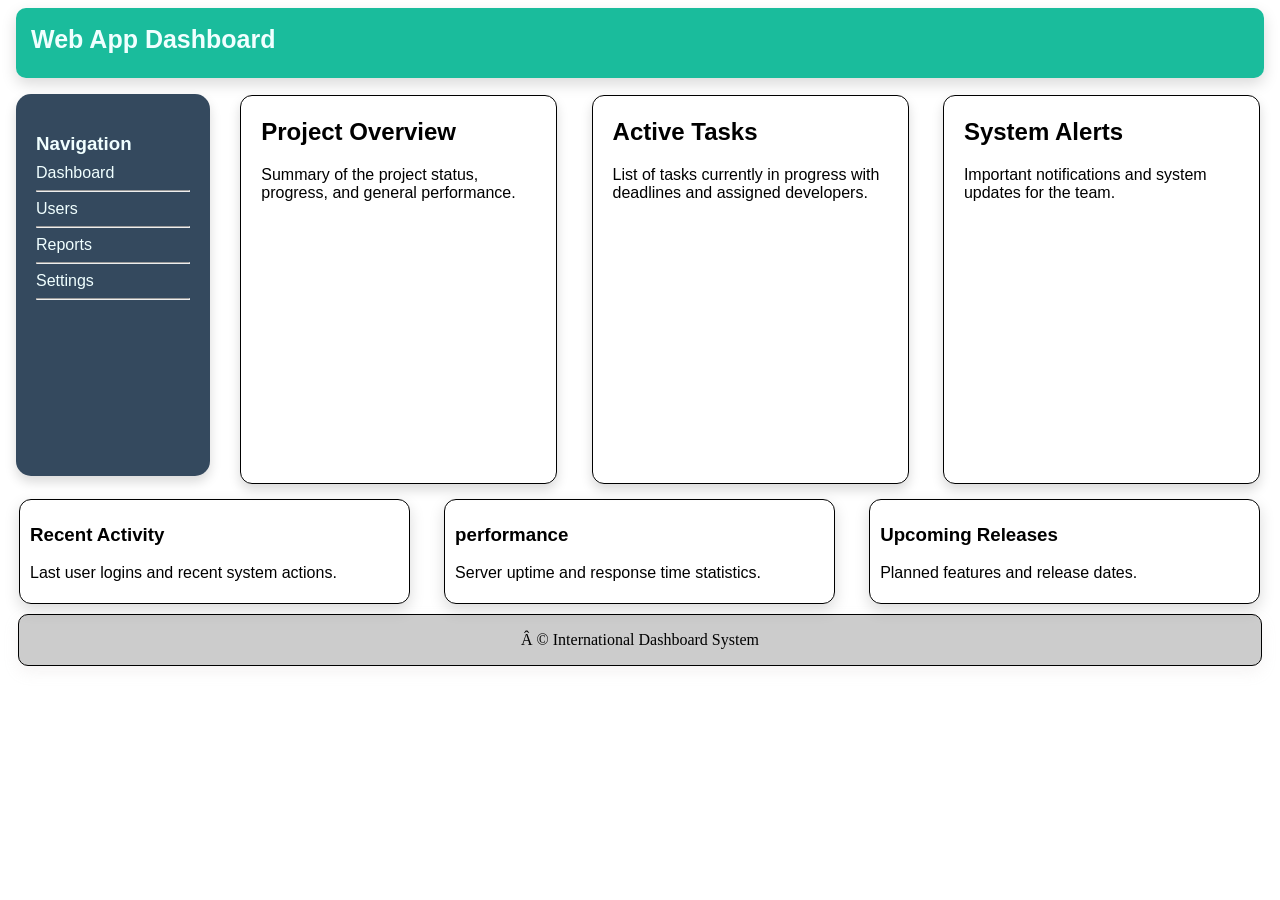
<file: lesson_02/index.html>
<!doctype html>
<html lang="en">
  <head>
    <meta charset="UTF-8" />
    <meta name="viewport" content="width=device-width, initial-scale=1.0" />
    <link rel="stylesheet" href="styles.css" />
    <title>Builders Hub</title>
  </head>
  <body>
    <header class="head">
        <h1 class="hElement">Web App Dashboard</h1>
    </header>
    <main>

        <section class="generalSection">

            <nav class="navbar">
            <h3 class="navH3">Navigation</h3>
            <div>
                <a href="#dashborad" class="navElement">Dashboard</a>
            </div>
            <hr>
            <div>
                <a href="#users" class="navElement">Users</a>
            </div>
            <hr>
            <div>
                <a href="#reports" class="navElement">Reports</a>
            </div>
            <hr>
            <div>
                <a href="#settings" class="navElement">Settings</a>
                <hr>
            </div>
        </nav>

            <section class="card">
               <h2 class="cardH2">
                Project Overview
               </h2>
               <p>
                Summary of the project status, progress, and general performance.
               </p>
            </section>

            <section class="card">
               <h2 class="cardH2">
                Active Tasks
               </h2>
               <p>
                List of tasks currently in progress with deadlines and assigned developers.
               </p>
            </section>

            <section class="card">
               <h2 class="cardH2">
                System Alerts
               </h2>
               <p>
                Important notifications and system updates for the team.
               </p>
            </section>
           

        </section>

        <section class="generalSection2">

            <section class="card2">
               <h3>
                Recent Activity
               </h3>
               <p>
                Last user logins and recent system actions.
               </p>
            </section>

            <section class="card2">
               <h3>
                performance
               </h3>
               <p>
                Server uptime and response time statistics.
               </p>
            </section>

            <section class="card2">
               <h3>
                Upcoming Releases
               </h3>
               <p>
                Planned features and release dates.
               </p>
            </section>
           

        </section>      
            
    </main>
    <footer class="foot">
        <p>&Acirc; &copy; International Dashboard System</p>
    </footer>
  </body>
</html>
</file>
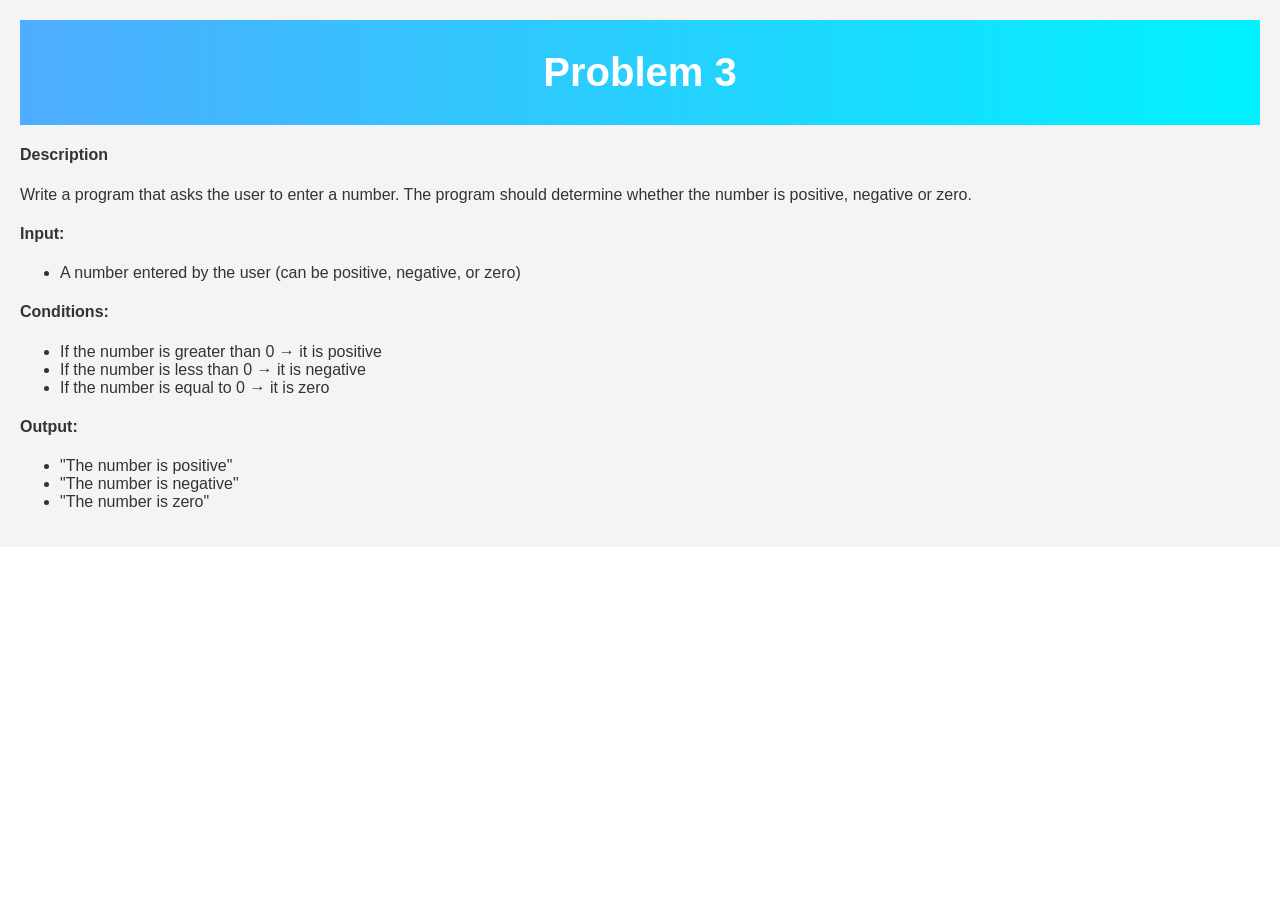
<file: lesson_45/problem-3.html>
<!DOCTYPE html>
<html lang="en">
<head>
    <meta charset="UTF-8">
    <meta name="viewport" content="width=device-width, initial-scale=1.0">
    <link rel="stylesheet" href="./index.css">
    <title>Problem 3</title>
</head>
<body>
    <main>
        <header class="Head"><h1>Problem 3</h1></header> 
        <h4>Description</h4>

        <p>
            Write a program that asks the user to enter a number. The program 
            should determine whether the number is positive, negative or zero.
        </p>

        <h4>Input:</h4>
        <ul>
            <li>A number entered by the user (can be positive, negative, or zero)</li>
        </ul>

        <h4>Conditions:</h4>
        
        <ul>
            <li>If the number is greater than 0 &rarr; it is positive</li>
            <li>If the number is less than 0 &rarr; it is negative</li>
            <li>If the number is equal to 0 &rarr; it is zero</li>
        </ul>
        
        <h4>Output:</h4>
        
        <ul>
            <li>"The number is positive"</li>
            <li>"The number is negative"</li>
            <li>"The number is zero"</li>
        </ul>
    </main>
    <script type="application/javascript" src="./problem-3.js"></script>
</body>
</html>
</file>
<file: lesson_02/styles.css>
.head {
    display: flex;
    justify-content: flex-start;
    background-color: #1abc9c;
    height: 70px;
    font-family: Arial, Helvetica, sans-serif;
    margin: 8px 8px;
    border-radius: 10px;
    box-shadow: 0 6px 15px rgba(0,0,0,0.15);
}

.hElement {
    padding: 0px 15px;
    color: azure;
    font-weight: 600;
    font-size: 25px;
    
}

.navbar  {
    background-color: #34495e;
    padding: 20px;
    max-width: 100%;
    width: 280px;
    height: 38vh;
    margin: 8px;
    color: azure;
    font-family: Arial, Helvetica, sans-serif;
    border-radius: 15px;
    box-shadow: 0 6px 12px rgba(0,0,0,0.15);
}

.navH3 {
    margin-bottom: 9px;
}

.navElement {
    padding-bottom: 100px;
    font-family: Arial, Helvetica, sans-serif;
    color: azure;
    text-decoration: none;
}

.overview {
    max-width: 50%;
    width: 148px;
    font-family: Arial, Helvetica, sans-serif;
    border-radius: 10px;
    background-color: rgba(239, 239, 235, 0.272);
    border: 2px, solid, black;
    margin: 10px;
    

}

.generalSection {
    display: flex;
    align-items: stretch;
    gap: 0.7rem;
}
.generalSection2 {
    display: flex;
    align-items: stretch;
    gap: 0.7rem;
}


.card {
    border: 1px solid black;
    border-radius: 12px;
    padding: 2px 20px;
    width: 500px;
    font-family: Arial, Helvetica, sans-serif;
    margin-top: 9px;
    margin-left: 11px;
    margin-right: 12px;
    box-shadow: 0 6px 12px rgba(0,0,0,0.15);
}
.card2 {
    border: 1px solid black;
    border-radius: 12px;
    padding: 5px 10px;
    width: 600px;
    font-family: Arial, Helvetica, sans-serif;
    margin-top: 15px;
    margin-left: 11px;
    margin-right: 12px;
    max-width: 70;
    box-shadow: 0 6px 15px rgba(0,0,0,0.15);
}

.foot {
    background-color: #ccc;
    border: 1px solid black;
    margin: 10px;
    max-width: 100%;
    display: flex;
    justify-content: center;
    border-radius: 10px;
    box-shadow: 0 6px 15px rgba(190, 175, 175, 0.15);

}
</file>
<file: lesson_45/index.css>
/* Reset some default spacing */
body {
  margin: 0;
  font-family: Arial, sans-serif;
}

/* Header styling */
header {
  background: linear-gradient(90deg, #4facfe, #00f2fe);
  padding: 30px;
  text-align: center;
}

/* H1 styling */
header h1 {
  color: white;
  margin: 0;
  font-size: 2.5rem;
}

/* Main body styling */
main {
  background-color: #f4f4f4;
  padding: 20px;
  color: #333;
}
</file>
